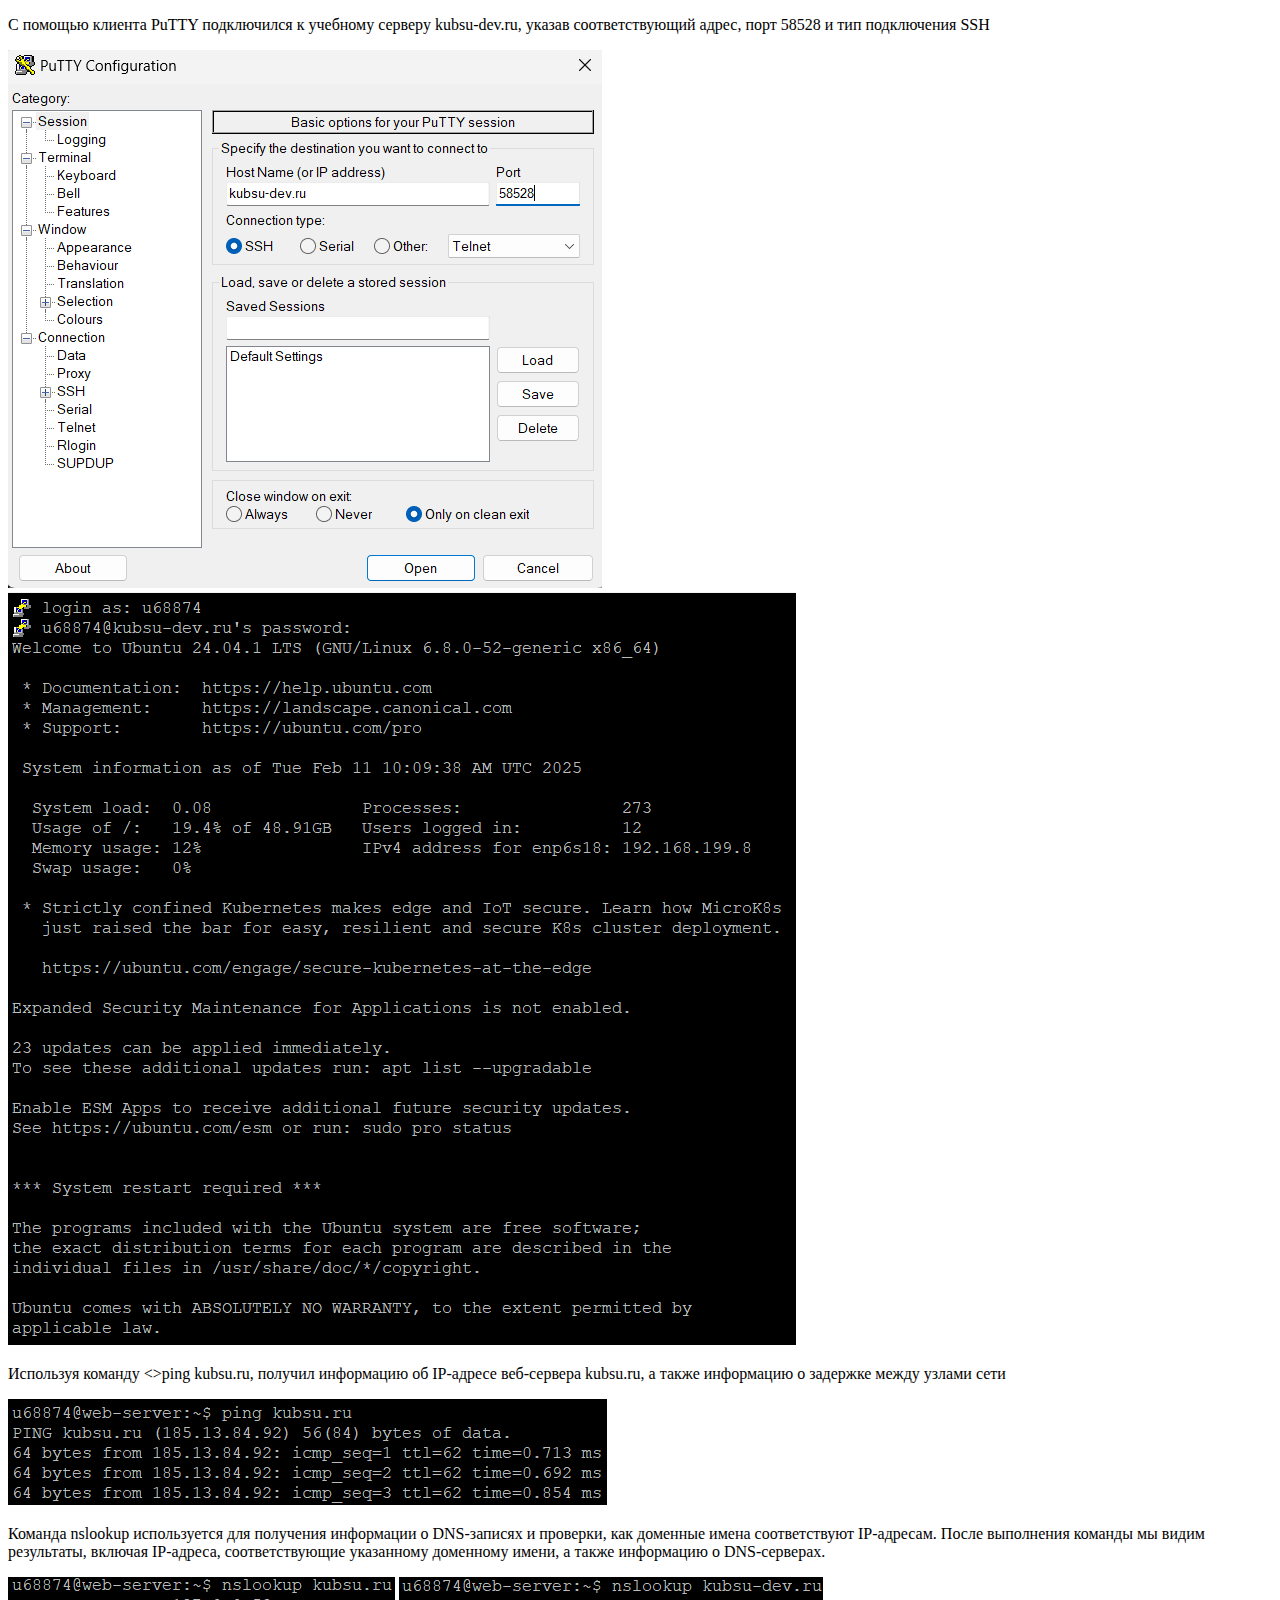
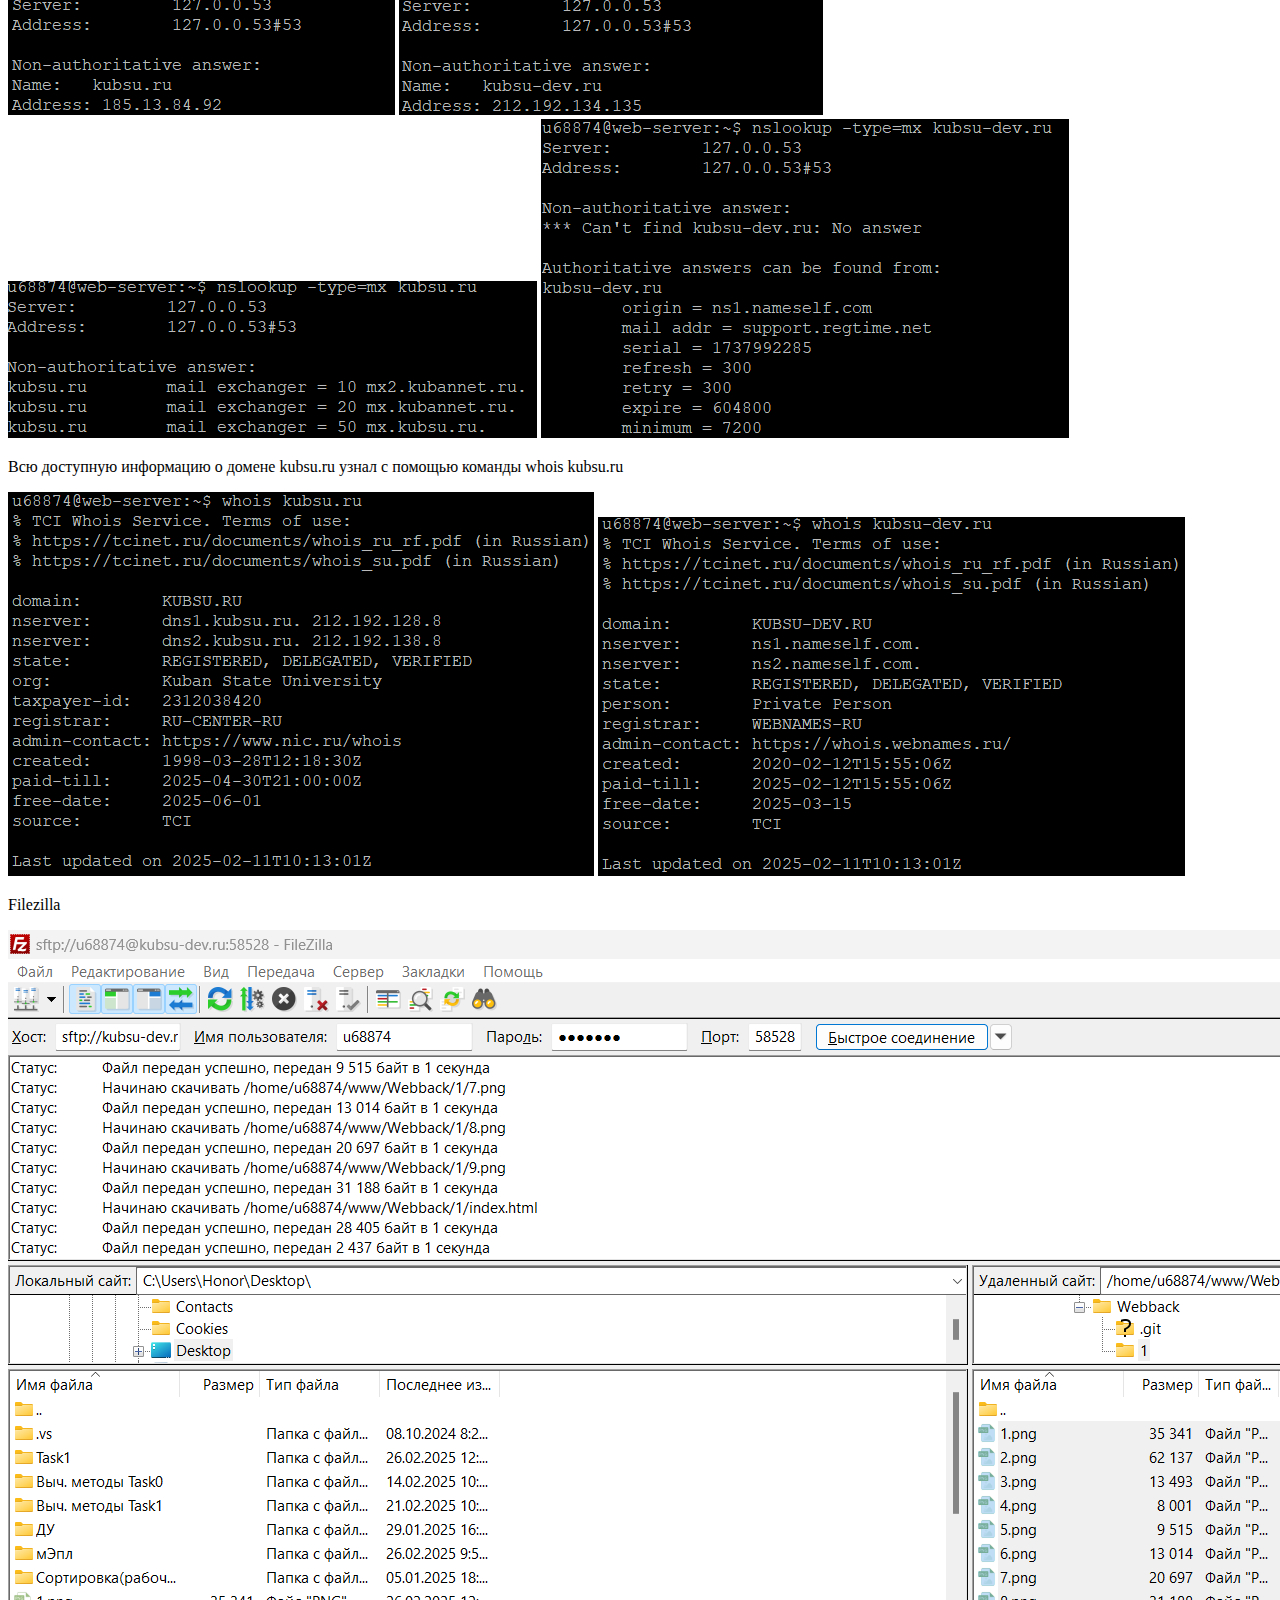
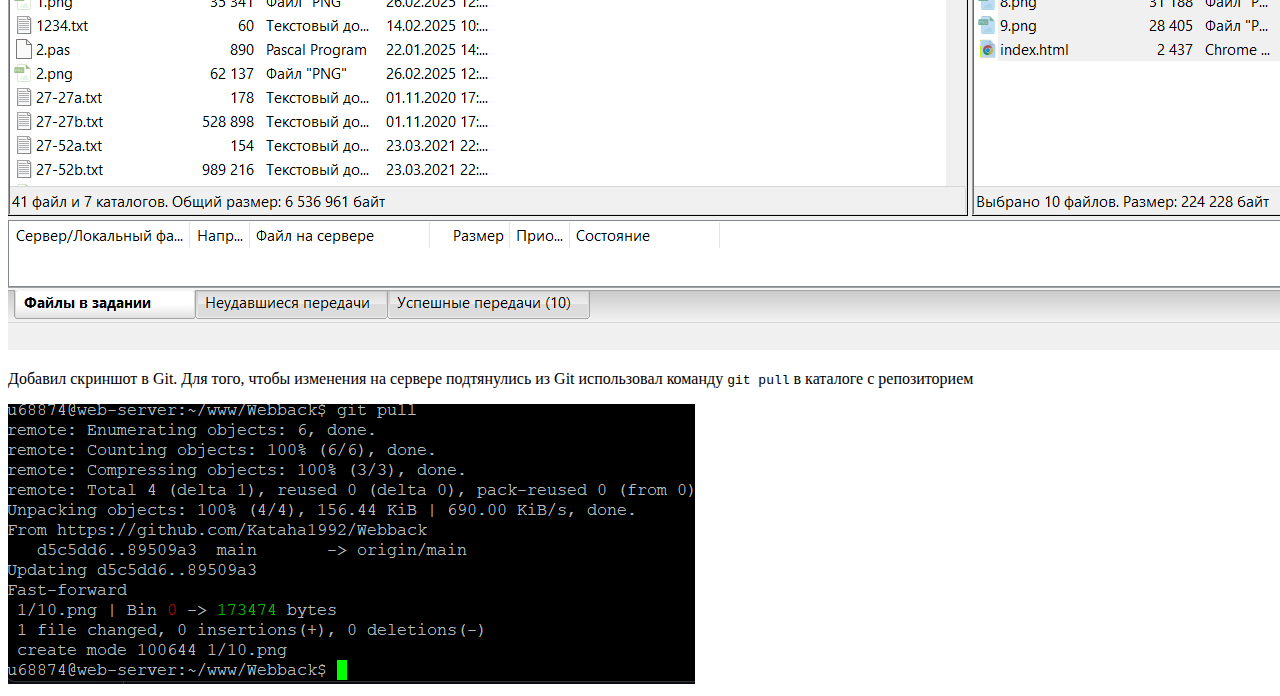
<file: 1/index.html>
<!DOCTYPE html>
<html lang="en">
<head>
    <meta charset="UTF-8">
    <meta name="viewport" content="width=device-width, initial-scale=1.0">
    <title>Document</title>
</head>
<body>
    <p>С помощью клиента PuTTY подключился к учебному серверу kubsu-dev.ru, указав соответствующий адрес, порт 58528 и тип подключения SSH</p>
    <img src="1.png" alt="10">
    <img src="2.png" alt="1">
    <p>Используя команду <>ping kubsu.ru, получил информацию об IP-адресе веб-сервера kubsu.ru, а также информацию о задержке между узлами сети
    </p>
    <img src="3.png" alt="3">
    <p>Команда nslookup используется для получения информации о DNS-записях и проверки, как доменные имена соответствуют IP-адресам.
    После выполнения команды мы видим результаты, включая IP-адреса, соответствующие указанному доменному имени, а также информацию о DNS-серверах.
    </p>
    <img src="4.png" alt="2">
    <img src="5.png" alt="4">
    <img src="6.png" alt="8">
    <img src="7.png" alt="9">
    <p>
        Всю доступную информацию о домене kubsu.ru узнал с помощью команды whois kubsu.ru
    </p>
    <img src="8.png" alt="6">
    <img src="9.png" alt="7">
    <p>Filezilla</p>
    <img src="10.png" alt="5">
    <p>
        Добавил скриншот в Git. Для того, чтобы изменения на сервере подтянулись из Git использовал команду <code>git pull</code> в каталоге с репозиторием
    </p>
    <img src="11.png" alt="5">
</body>
</html>
</file>
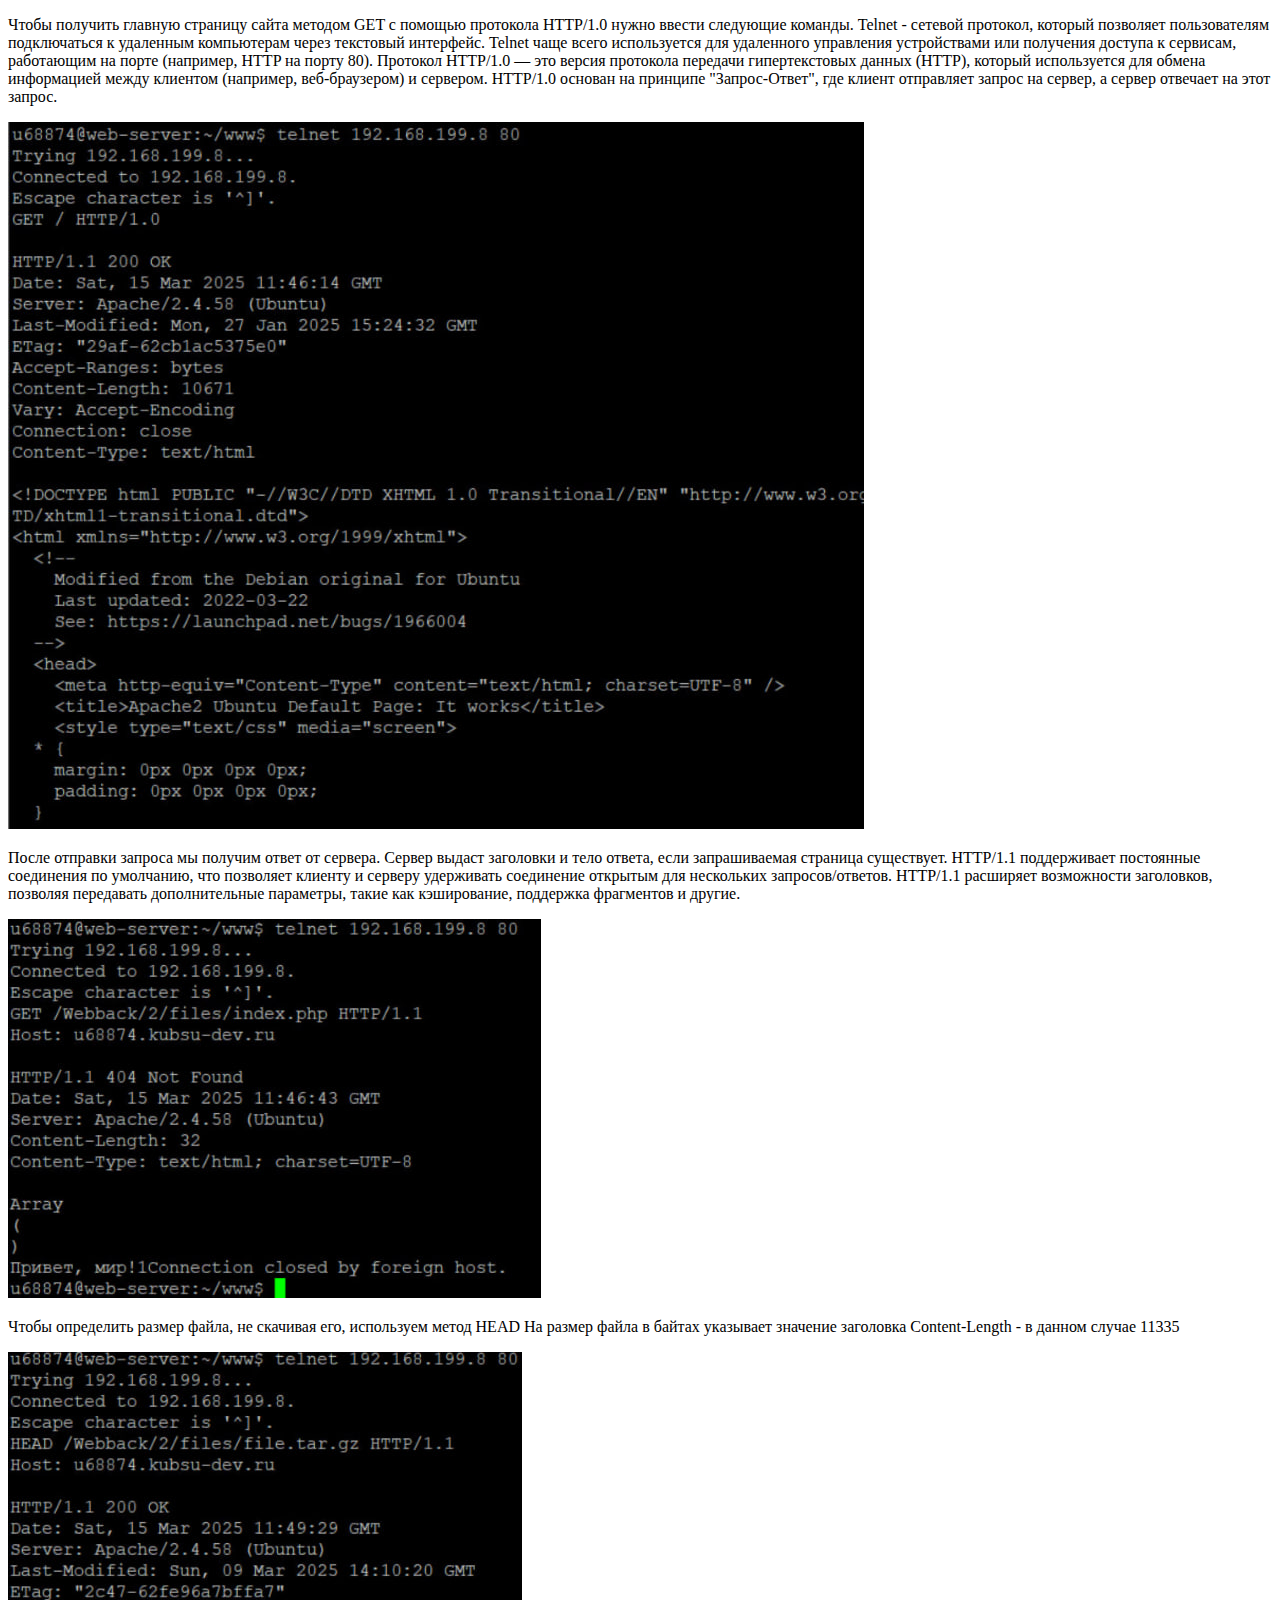
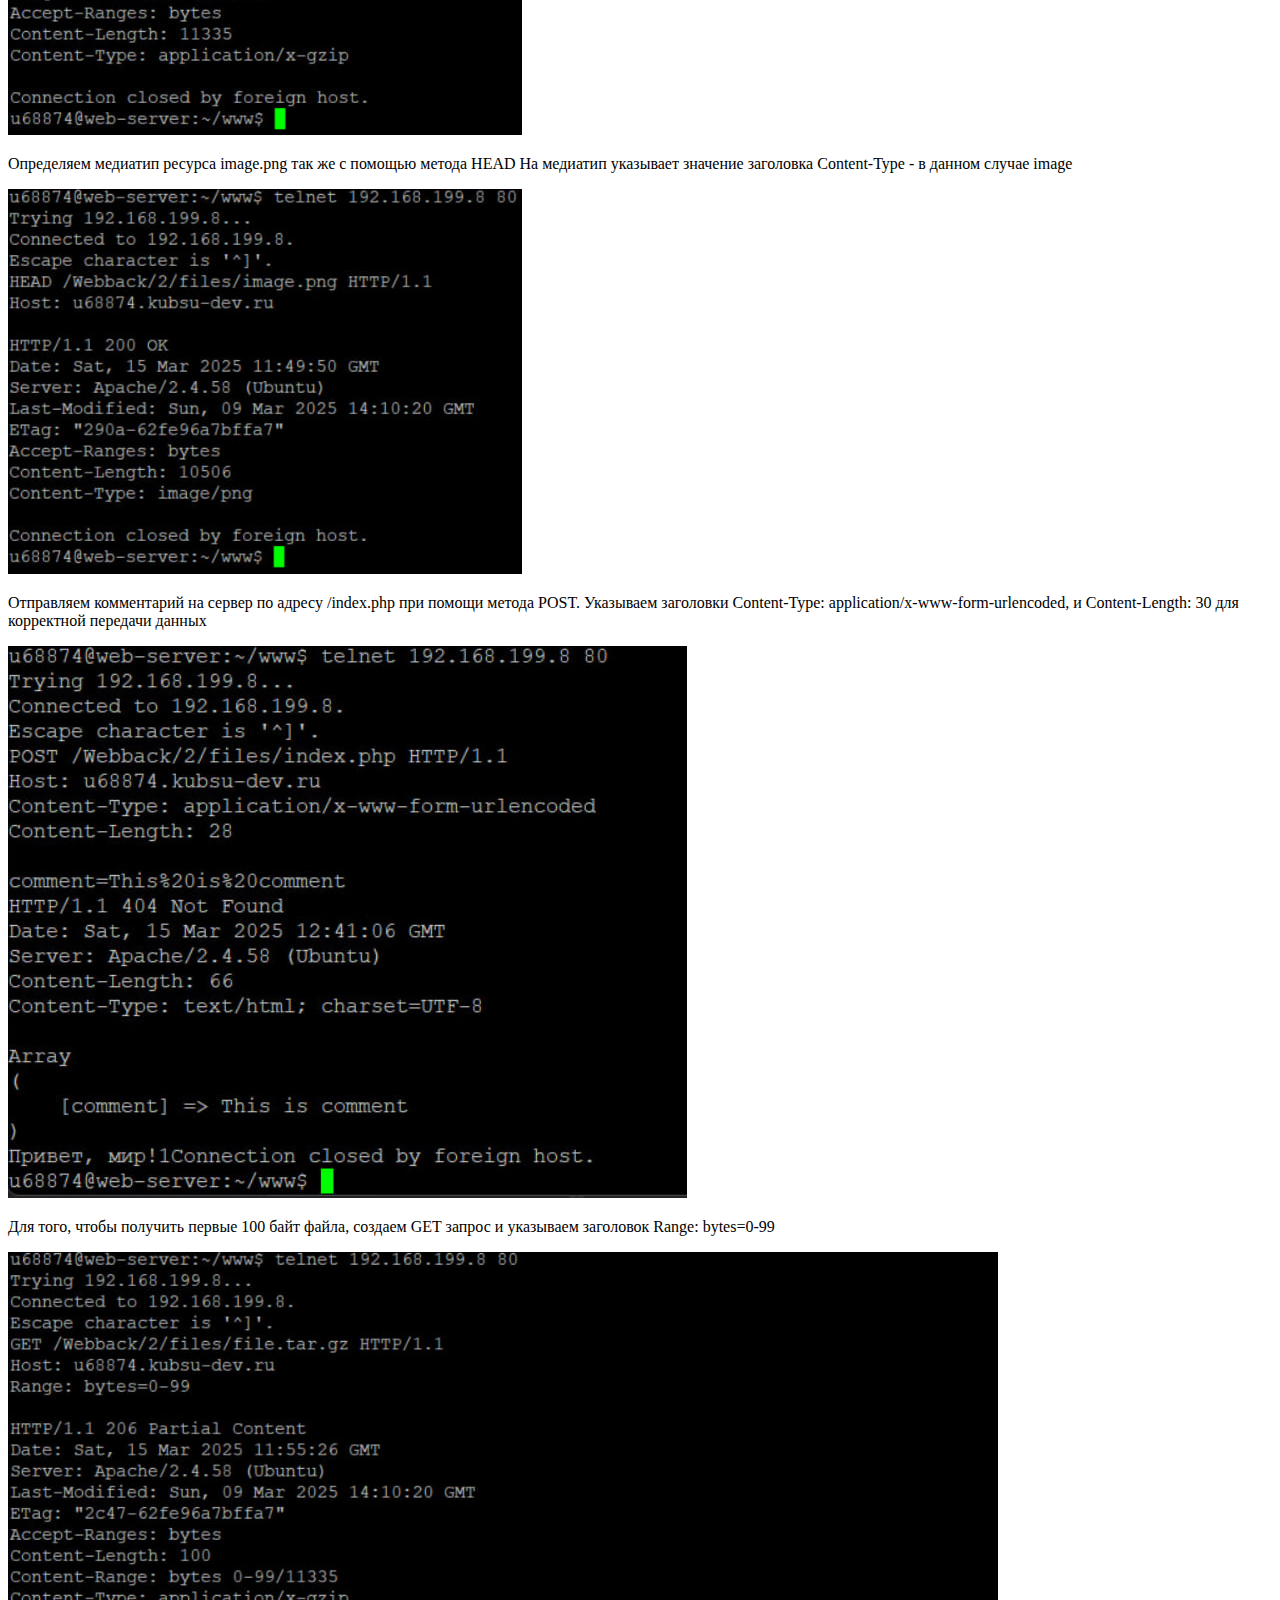
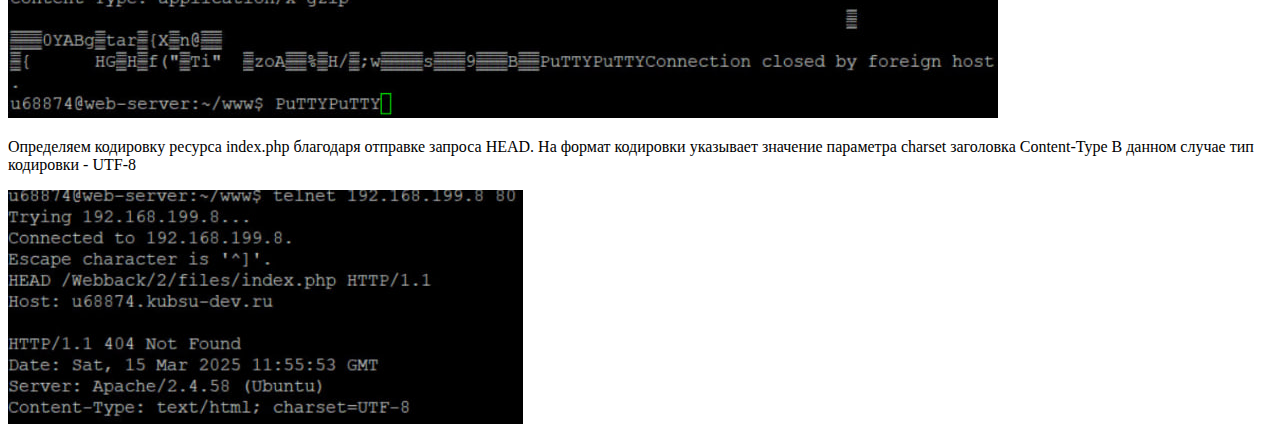
<file: 2/index.html>
<!DOCTYPE html>
<html lang="en">
<head>
    <meta charset="UTF-8">
    <meta name="viewport" content="width=device-width, initial-scale=1.0">
    <title>Document</title>
</head>
<body>
    <p>Чтобы получить главную страницу сайта методом GET с помощью протокола HTTP/1.0 нужно ввести следующие команды.
        Telnet - сетевой протокол, который позволяет пользователям подключаться к удаленным компьютерам через текстовый интерфейс. Telnet чаще всего
        используется для удаленного управления 
        устройствами или получения доступа к сервисам, работающим на порте (например, HTTP на порту 80).
        Протокол HTTP/1.0 — это версия протокола передачи гипертекстовых данных (HTTP),
        который используется для обмена информацией между клиентом (например, веб-браузером) и сервером.
        HTTP/1.0 основан на принципе "Запрос-Ответ", где клиент отправляет запрос на сервер, а сервер отвечает на этот запрос.
    
    </p>
    <img src="1.jpg" alt="10">
    <p>После отправки запроса мы получим ответ от сервера. Сервер выдаст заголовки и тело ответа, если запрашиваемая страница существует.
        HTTP/1.1 поддерживает постоянные соединения по умолчанию, что позволяет клиенту и серверу удерживать соединение открытым для нескольких запросов/ответов.
        HTTP/1.1 расширяет возможности заголовков, позволяя передавать дополнительные параметры, такие как кэширование, поддержка фрагментов и другие.
    </p>
    <img src="2.jpg" alt="3">
    <p>
        Чтобы определить размер файла, не скачивая его, используем мeтод HEAD
        На размер файла в байтах указывает значение заголовка Content-Length - в данном случае 11335
    </p>
    <img src="3.jpg" alt="2">
    
    <p>
        Определяем медиатип ресурса image.png так же с помощью метода HEAD
        На медиатип указывает значение заголовка Content-Type - в данном случае image
    </p>
    <img src="4.jpg" alt="6">
    <p>Отправляем комментарий на сервер по адресу /index.php
    при помощи метода POST. Указываем заголовки Content-Type: application/x-www-form-urlencoded, и Content-Length: 30 для корректной передачи данных</p>
    <img src="5.jpg" alt="gitclone">
    
    <p>Для того, чтобы получить первые 100 байт файла, создаем GET запрос и указываем заголовок Range: bytes=0-99</p>
    <img src="6.jpg" alt="filezilla">
    <p>Определяем кодировку ресурса index.php благодаря отправке запроса HEAD. На формат кодировки указывает 
        значение параметра charset заголовка Content-Type
    В данном случае тип кодировки - UTF-8</p>
    <img src="7.jpg" alt="gitpull">
    
</body>
</html>
</file>
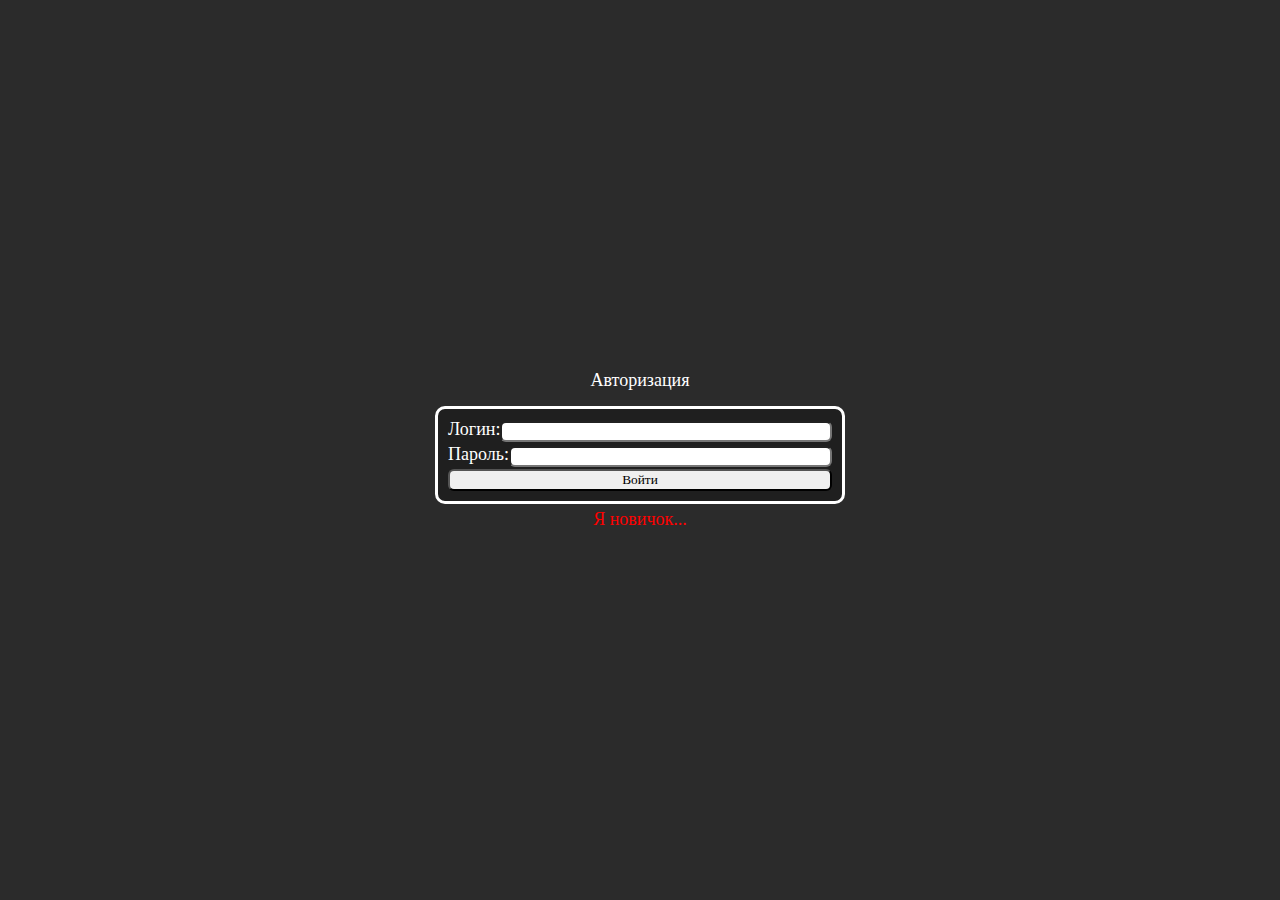
<file: 5/authorization.html>
<!DOCTYPE html>
<html lang="en">
<head>
    <meta charset="UTF-8">
    <title>Title</title>
    <link href = "autho_style.css" rel = "stylesheet" type="text/css">
</head>
<body>
    <p>Авторизация</p>
    <form action="auth.cgi" method="post">
        <div class="field"><label for="login">Логин:</label><input type="text" name="login"></div>
        <div class="field"><label for="pass">Пароль:</label><input type="text" name="pass"></div>
        <button type="submit">Войти</button>
    </form>
    <a class="error-message" href="index.html">Я новичок...</a>
</body>
</html>
</file>
<file: 5/autho_style.css>
html, body{
    height:100%;
    width:100%;
    }
    
    body{
    font-family:"cascadia code", semibold;
    font-size:18px;
    color:#ffffff;
    margin:0;
    background-color:#2b2b2b;
    display:flex;
    flex-direction: column;
    align-items: center;
    justify-content: center;
    }

    p{
        margin:0 auto 15px;
    }

    a{
        text-decoration: none;
    }

    a:hover{
        color:rgb(177, 0, 0);
    }
    
    form{
    padding:10px;
    margin:0 auto 5px;
    display:flex;
    flex-direction:column;
    width:30%;
    justify-content:center;
    background-color:#1f1f1f;
    border-radius:10px;
    border:white solid;
    }

    input{
        margin: 2px 0;
        border-radius: 6px;
        flex-grow: 1;
    }

    .field{
        display: flex;
    }
    
    button{
    font-family:"cascadia code", light;
    border-radius:6px;
    }
    
    button:hover{
    color:#ffffff;
    background-color:#1f1f1f;
    transition:0.5s;
    }
    
    .error-field{
        border-color: red;
        border-width: 2px;
    }
    
    .error-message{
        color:red;
    }
</file>
